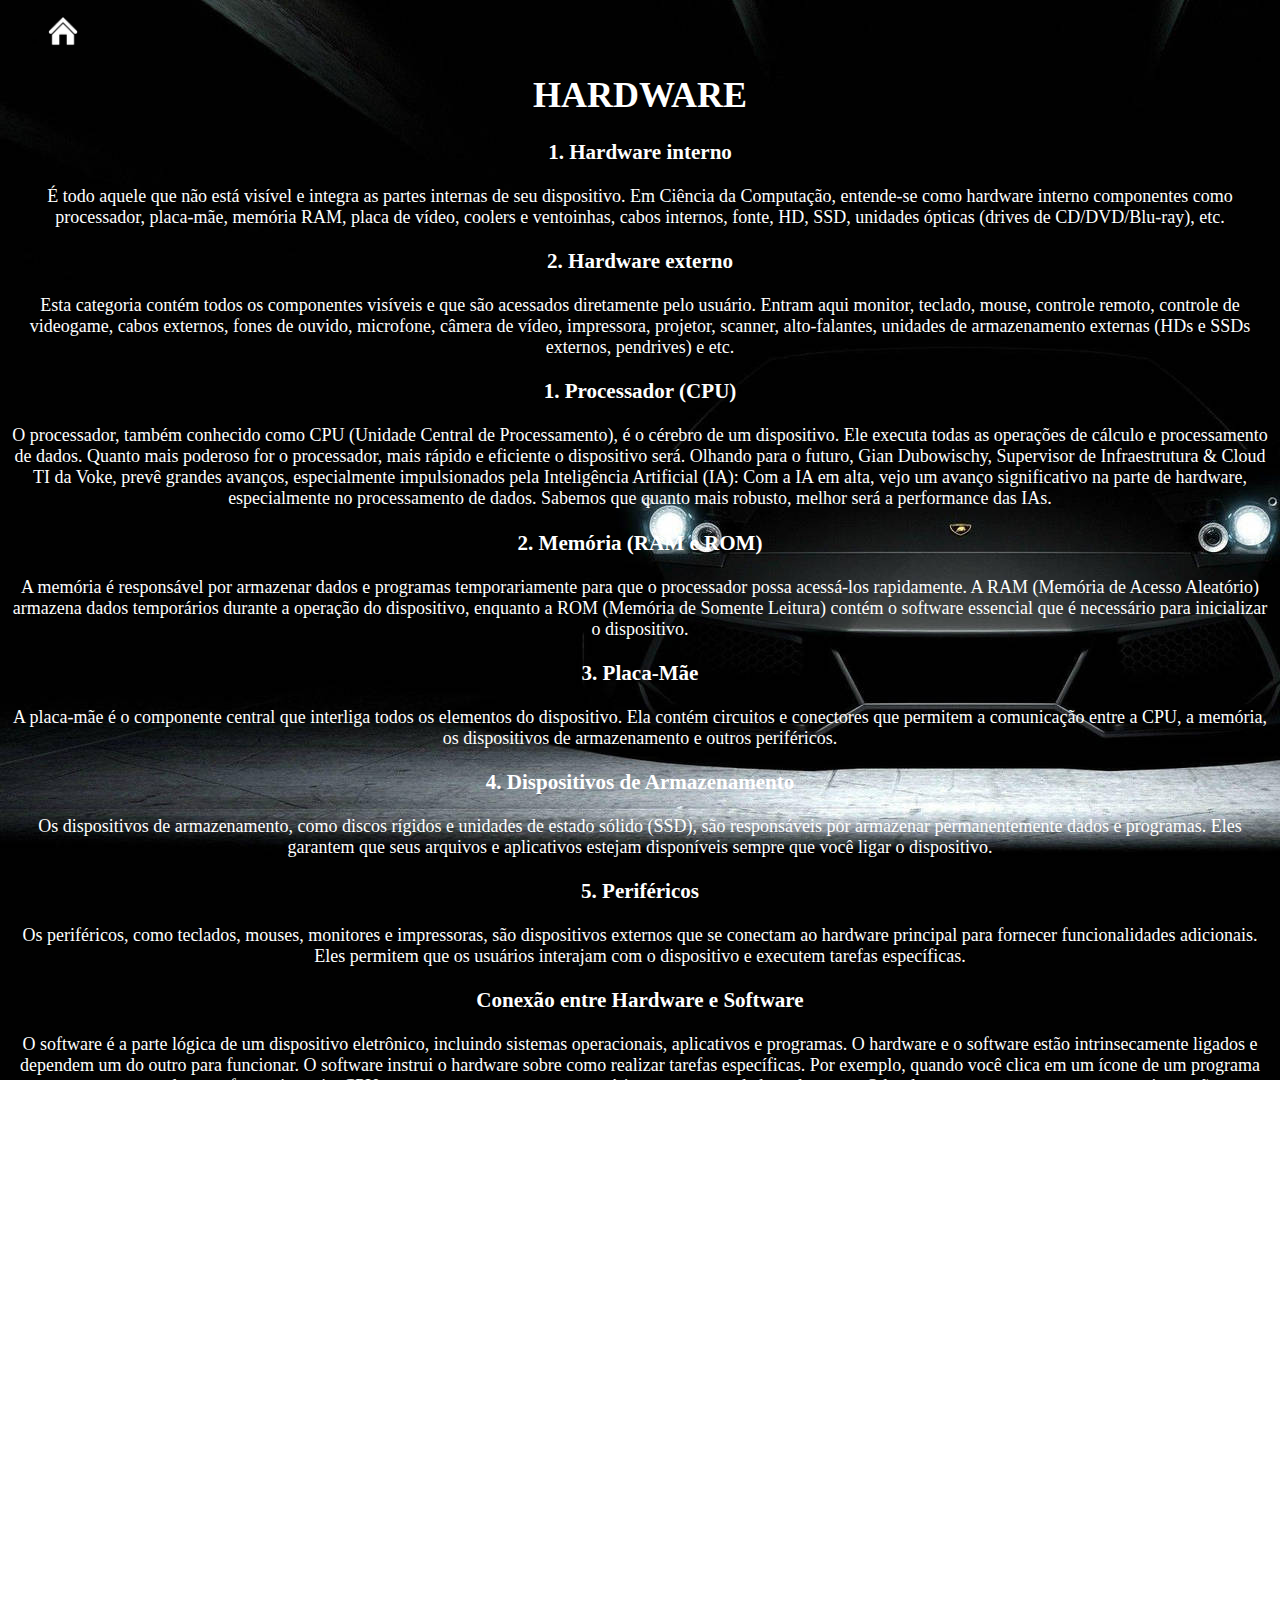
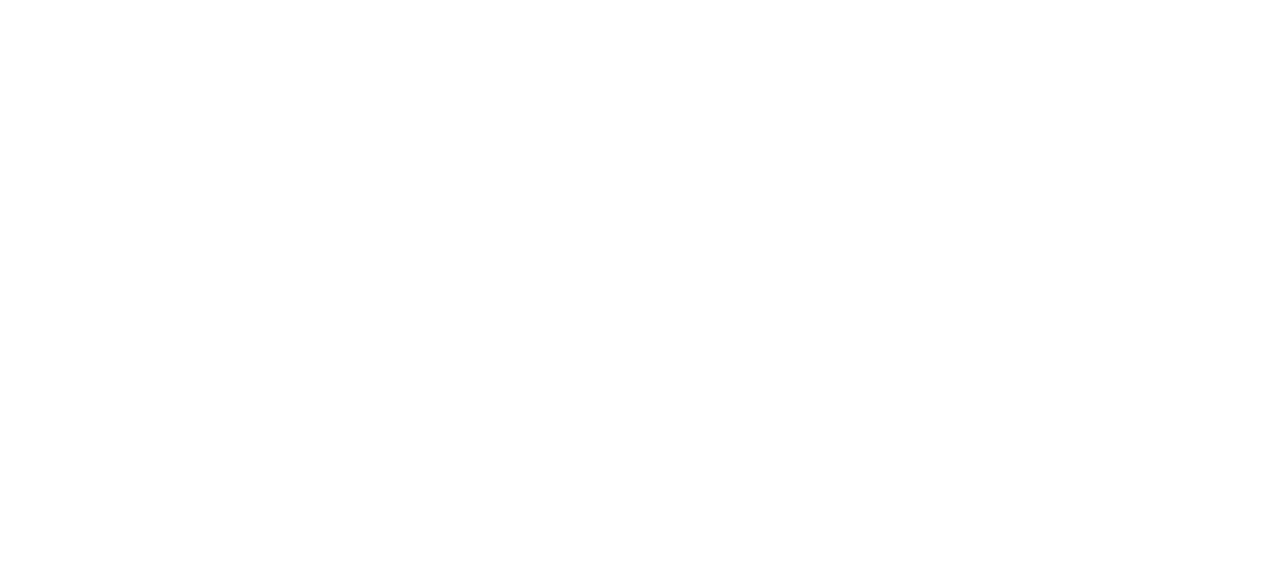
<file: hardware.html>
<!DOCTYPE html>
<html lang="en">
<head>
    <meta charset="UTF-8">
    <meta name="viewport" content="width=device-width, initial-scale=1.0">
    <link rel="stylesheet" href="hardware.css">
    <title>Hardware</title>

</head>
<body>
    <ul>
        <li><a href="segundo(1).html"> <img src="pngtree-home-flat-white-color-icon-birthplace-object-build-vector-png-image_19939330-removebg-preview.png" alt="" width="30 height="30" >
        <li style="float:right"><a class="active" href="#about"></a></li>
      </ul>
    

  


    <span class="bigger">

        <div class="container">     
    <h1>HARDWARE</h1> 
      
    <span class="bigger"><p>    
             <h3>1. Hardware interno</h3>
        É todo aquele que não está visível e integra as partes internas de seu dispositivo. Em Ciência da Computação, entende-se como hardware interno componentes como processador, placa-mãe, memória RAM, placa de vídeo, coolers e ventoinhas, cabos internos, fonte, HD, SSD, unidades ópticas (drives de CD/DVD/Blu-ray), etc.
           
            <h3>2. Hardware externo</h3>
        Esta categoria contém todos os componentes visíveis e que são acessados diretamente pelo usuário. Entram aqui monitor, teclado, mouse, controle remoto, controle de videogame, cabos externos, fones de ouvido, microfone, câmera de vídeo, impressora, projetor, scanner, alto-falantes, unidades de armazenamento externas (HDs e SSDs externos, pendrives) e etc.
           
           <h3>1. Processador (CPU)</h3>
       O processador, também conhecido como CPU (Unidade Central de Processamento), é o cérebro de um dispositivo. Ele executa todas as operações de cálculo e processamento de dados.  
       Quanto mais poderoso for o processador, mais rápido e eficiente o dispositivo será. Olhando para o futuro, Gian Dubowischy, Supervisor de Infraestrutura & Cloud TI da Voke, prevê grandes avanços, especialmente impulsionados pela Inteligência Artificial (IA):
       Com a IA em alta, vejo um avanço significativo na parte de hardware, especialmente no processamento de dados. Sabemos que quanto mais robusto, melhor será a performance das IAs.
       
       
           <h3>2. Memória (RAM e ROM)</h3>
       A memória é responsável por armazenar dados e programas temporariamente para que o processador possa acessá-los rapidamente.  
       A RAM (Memória de Acesso Aleatório) armazena dados temporários durante a operação do dispositivo, enquanto a ROM (Memória de Somente Leitura) contém o software essencial que é necessário para inicializar o dispositivo.
       
       
           <h3>3. Placa-Mãe</h3>
       A placa-mãe é o componente central que interliga todos os elementos do dispositivo. Ela contém circuitos e conectores que permitem a comunicação entre a CPU, a memória, os dispositivos de armazenamento e outros periféricos.
       
       
          <h3>4. Dispositivos de Armazenamento</h3>
       Os dispositivos de armazenamento, como discos rígidos e unidades de estado sólido (SSD), são responsáveis por armazenar permanentemente dados e programas.  
       Eles garantem que seus arquivos e aplicativos estejam disponíveis sempre que você ligar o dispositivo.
       
          <h3> 5. Periféricos</h3>
       Os periféricos, como teclados, mouses, monitores e impressoras, são dispositivos externos que se conectam ao hardware principal para fornecer funcionalidades adicionais.  
       Eles permitem que os usuários interajam com o dispositivo e executem tarefas específicas.
       
           <h3>Conexão entre Hardware e Software</h3>
       O software é a parte lógica de um dispositivo eletrônico, incluindo sistemas operacionais, aplicativos e programas. O hardware e o software estão intrinsecamente ligados e dependem um do outro para funcionar.
       O software instrui o hardware sobre como realizar tarefas específicas. Por exemplo, quando você clica em um ícone de um programa em seu computador, o software instrui a CPU a executar o programa e a memória a carregar os dados relevantes.  
       O hardware, por sua vez, executa essas instruções.
       
           <h3>Evolução do Hardware</h3>
       Da Máquina de Anticítera aos Transistores
       a história do hardware remonta a milhares de anos, com dispositivos rudimentares como a Máquina de Anticítera, um antigo computador analógico grego usado para prever eclipses.  
       a partir do século XVII, invenções como a Pascalina e o Tear de Jacquard impulsionaram o desenvolvimento da computação mecânica. No entanto, foi a invenção do transistor em 1947 que revolucionou o hardware.  
       s transistores são dispositivos minúsculos, criados para substituírem válvulas volumosas e possibilitarem a criação de computadores menores, mais rápidos e eficientes. A era dos computadores modernos havia começado.
       
           <h3>A Era dos Circuitos Integrados e a Miniaturização</h3>
       Em 1960 vimos o surgimento dos circuitos integrados, miniaturizando ainda mais os componentes eletrônicos e abrindo caminho para a Lei de Moore. Proposta por Gordon Moore em 1965, essa lei previa que o número de transistores em um circuito integrado dobraria a cada dois anos.  
       a Lei de Moore impulsionou uma onda de miniaturização e aumento de processamento, definindo o ritmo da inovação em hardware por décadas.
       
           <h3>Computadores Pessoais e a Revolução da Informação</h3>
        a década de 1970 foi marcada pela popularização dos computadores pessoais, como o Altair 8800 e o Apple II. Esses dispositivos, embora simples pelos padrões atuais, colocaram a computação nas mãos do público em geral, impulsionando a democratização da informação e abrindo caminho para a Revolução da Informação.
       nas décadas seguintes, a indústria de hardware continuou a evoluir em um ritmo acelerado. O desenvolvimento de microprocessadores mais poderosos, unidades de disco rígido de maior capacidade e memórias mais rápidas impulsionaram a criação de computadores cada vez mais potentes e versáteis.
       além da diminuição dos componentes do hardware, a eficiência energética tem melhorado e tornado os dispositivos mais econômicos. Isso é fundamental para a duração da bateria em dispositivos móveis e para a redução do consumo de eletricidade em dispositivos de grande escala, como servidores de data centers. 
       
           <h3>Segundo Gian:</h3>
       Quanto maior a eficiência energética do produto, mais econômico ele será. Isso é um grande diferencial hoje em dia, pois além do desempenho, uma boa performance aliada à economia de energia é muito importante.
       ele também observa que a combinação ideal seria uma alta eficiência energética com uma vida útil maior dos produtos:
       infelizmente, muitos fabricantes diminuem a vida útil dos produtos por estratégias de venda, não considerando o impacto ambiental e a sustentabilidade.
       reciclagem e Descarte Responsável de Hardware
       a era digital gerou um novo tipo de lixo: o lixo eletrônico, composto por dispositivos tecnológicos que chegam ao fim de sua vida útil. Esses equipamentos têm se tornado obsoletos em um ritmo acelerado, levantando questões importantes sobre a reciclagem e o descarte responsável.
       entre computadores, smartphones, tablets, televisões e outros aparelhos, estima-se que 53,2 milhões de toneladas de lixo eletrônico sejam geradas anualmente no mundo, um número que tende a crescer exponencialmente. 
       de acordo com Gian, trabalhar neste tipo de reciclagem é fundamental nos dias de hoje:
       os temas de reciclagem e descarte responsável são muito importantes para o meio ambiente. O que é obsoleto para uma pessoa ou empresa pode ser útil para outra. Esse conceito torna a reciclagem de hardware essencial.
       os temas de reciclagem e descarte responsável são muito importantes para o meio ambiente. O que é obsoleto para uma pessoa ou empresa pode ser útil para outra. Esse conceito torna a reciclagem de hardware essencial.
       o descarte inadequado de dispositivos eletrônicos pode ter sérios impactos ambientais devido aos materiais tóxicos presentes em muitos de seus componentes. Portanto, é fundamental reciclar ou descartar dispositivos eletrônicos de maneira adequada, preferencialmente em locais designados para reciclagem eletrônica.  
       
           <h3>Por que Reciclar Hardware?</h3>
       A reciclagem de hardware oferece diversos benefícios, tanto para o meio ambiente quanto para a sociedade:
       redução da Poluição: O lixo eletrônico contém substâncias tóxicas como chumbo, mercúrio e cádmio, que podem contaminar o solo, a água e o ar se descartados incorretamente.  
       conservação de Recursos Naturais: A fabricação de novos dispositivos eletrônicos exige a extração de minerais e outros recursos naturais. A reciclagem permite reutilizar esses materiais.
       promoção da Economia Circular: A reciclagem de hardware contribui para a economia circular, um modelo que visa reduzir o desperdício e maximizar o reaproveitamento de recursos.  
       criação de Empregos: A indústria de reciclagem de lixo eletrônico gera empregos em diversos setores, desde a coleta e transporte até o processamento e reutilização dos materiais.
       desafios para a Reciclagem de Hardware Apesar dos benefícios da reciclagem, diversos desafios precisam ser superados para garantir um descarte responsável de hardware:
       Falta de Conscientização: Muitos consumidores ainda desconhecem a importância da reciclagem de lixo eletrônico e descartam seus dispositivos incorretamente.  
       logística Ineficiente: A coleta e o transporte de lixo eletrônico podem ser logisticamente desafiadores, especialmente em áreas remotas ou com infraestrutura precária.  
       falta de Infraestrutura: Nem todos os países possuem infraestrutura adequada para o processamento de lixo eletrônico, o que pode levar ao descarte inadequado.
       custos Elevados: O processo de reciclagem de hardware pode ser caro devido à complexidade dos dispositivos e à presença de materiais tóxicos. É necessário buscar soluções que tornem a reciclagem mais viável.</p></span>

    
</div>  


    
</body>
</html>
</file>
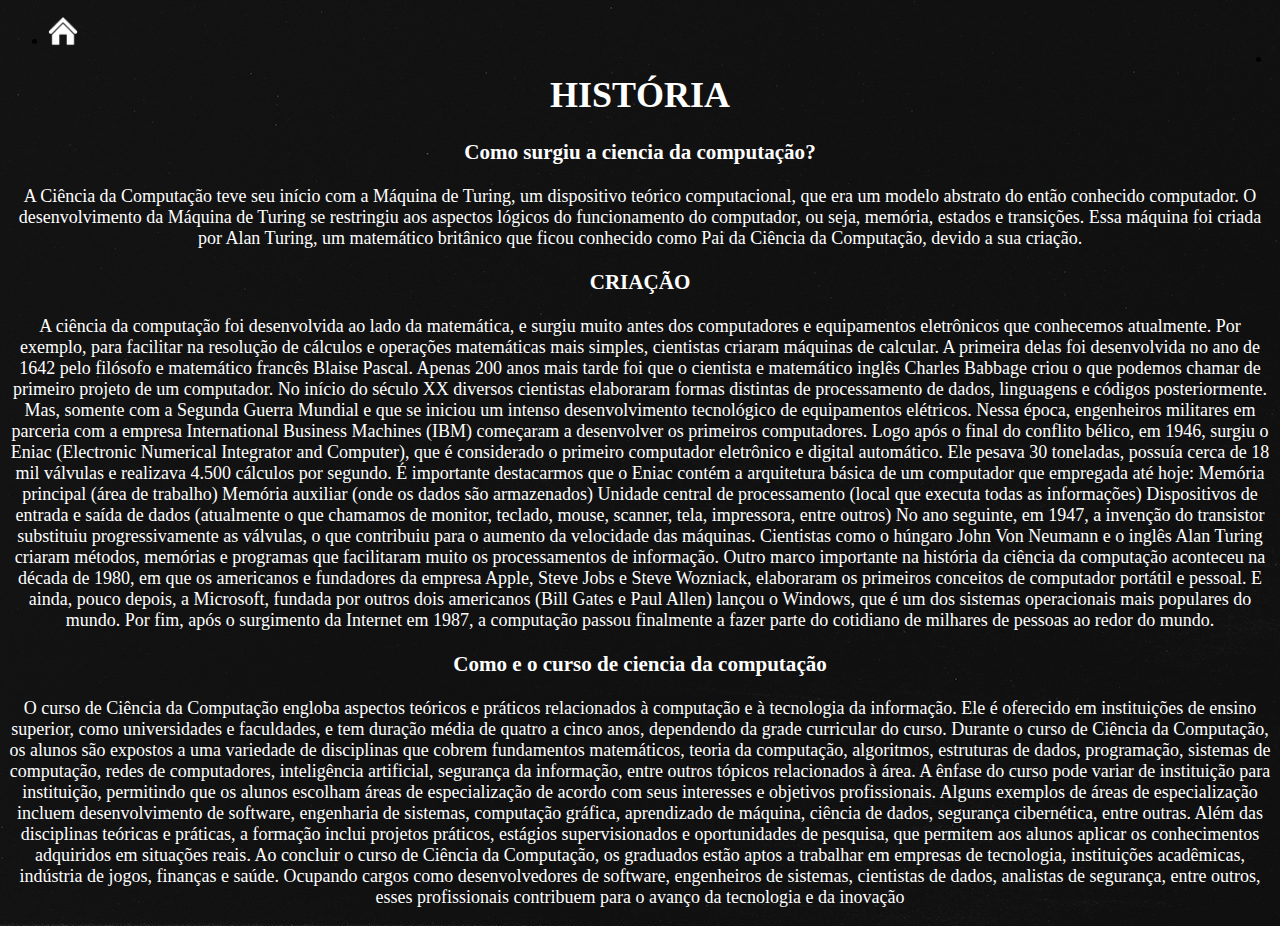
<file: historia.html>
<!DOCTYPE html>
<html lang="en">
<head>
    <meta charset="UTF-8">
    <meta name="viewport" content="width=device-width, initial-scale=1.0">
    <link rel="stylesheet" href="historia.css">
    <title>Historia</title>

</head>
<body>
    <ul>
        <li><a href="segundo(1).html"> <img src="pngtree-home-flat-white-color-icon-birthplace-object-build-vector-png-image_19939330-removebg-preview.png" alt="" width="30 height="30" >
        <li style="float:right"><a class="active" href="#about"></a></li>
      </ul>
    


    <span class="bigger">
        <div class="container">
            <h1>HISTÓRIA</h1> 
            <h3>Como surgiu a ciencia da computação?</h3>   
            <span class="bigger"><p>A Ciência da Computação teve seu início com a Máquina de Turing, um dispositivo teórico computacional, que era um modelo abstrato do então conhecido computador. O desenvolvimento da Máquina de Turing se restringiu aos aspectos lógicos do funcionamento do computador, ou seja, memória, estados e transições. Essa máquina foi criada por Alan Turing, um matemático britânico que ficou conhecido como Pai da Ciência da Computação, devido a sua criação.</p></span>
        
            <h3>CRIAÇÃO</h3>

        <p>A ciência da computação foi desenvolvida ao lado da matemática, e surgiu muito antes dos computadores e equipamentos eletrônicos que conhecemos atualmente. Por exemplo, para facilitar na resolução de cálculos e operações matemáticas mais simples, cientistas criaram máquinas de calcular. A primeira delas foi desenvolvida no ano de 1642 pelo filósofo e matemático francês Blaise Pascal. Apenas 200 anos mais tarde foi que o cientista e matemático inglês Charles Babbage criou o que podemos chamar de primeiro projeto de um computador.
        No início do século XX diversos cientistas elaboraram formas distintas de processamento de dados, linguagens e códigos posteriormente. Mas, somente com a Segunda Guerra Mundial e que se iniciou um intenso desenvolvimento tecnológico de equipamentos elétricos. Nessa época, engenheiros militares em parceria com a empresa International Business Machines (IBM) começaram a desenvolver os primeiros computadores.
        Logo após o final do conflito bélico, em 1946, surgiu o Eniac (Electronic Numerical Integrator and Computer), que é considerado o primeiro computador eletrônico e digital automático. Ele pesava 30 toneladas, possuía cerca de 18 mil válvulas e realizava 4.500 cálculos por segundo. É importante destacarmos que o Eniac contém a arquitetura básica de um computador que empregada até hoje:
        Memória principal (área de trabalho)
        Memória auxiliar (onde os dados são armazenados)
        Unidade central de processamento (local que executa todas as informações)
        Dispositivos de entrada e saída de dados (atualmente o que chamamos de monitor, teclado, mouse, scanner, tela, impressora, entre outros)
        No ano seguinte, em 1947, a invenção do transistor substituiu progressivamente as válvulas, o que contribuiu para o aumento da velocidade das máquinas. Cientistas como o húngaro John Von Neumann e o inglês Alan Turing criaram métodos, memórias e programas que facilitaram muito os processamentos de informação.  
        Outro marco importante na história da ciência da computação aconteceu na década de 1980, em que os americanos e fundadores da empresa Apple, Steve Jobs e Steve Wozniack, elaboraram os primeiros conceitos de computador portátil e pessoal. E ainda, pouco depois, a Microsoft, fundada por outros dois americanos (Bill Gates e Paul Allen) lançou o Windows, que é um dos sistemas operacionais mais populares do mundo. Por fim, após o surgimento da Internet em 1987, a computação passou finalmente a fazer parte do cotidiano de milhares de pessoas ao redor do mundo.</p>
        <h3>Como e o curso de ciencia da computação</h3>
        <p>O curso de Ciência da Computação engloba aspectos teóricos e práticos relacionados à computação e à tecnologia da informação.

            Ele é oferecido em instituições de ensino superior, como universidades e faculdades, e tem duração média de quatro a cinco anos, dependendo da grade curricular do curso.
            
            Durante o curso de Ciência da Computação, os alunos são expostos a uma variedade de disciplinas que cobrem fundamentos matemáticos, teoria da computação, algoritmos, estruturas de dados, programação, sistemas de computação, redes de computadores, inteligência artificial, segurança da informação, entre outros tópicos relacionados à área.
            
            A ênfase do curso pode variar de instituição para instituição, permitindo que os alunos escolham áreas de especialização de acordo com seus interesses e objetivos profissionais.
            
            Alguns exemplos de áreas de especialização incluem desenvolvimento de software, engenharia de sistemas, computação gráfica, aprendizado de máquina, ciência de dados, segurança cibernética, entre outras.
            
            Além das disciplinas teóricas e práticas, a formação inclui projetos práticos, estágios supervisionados e oportunidades de pesquisa, que permitem aos alunos aplicar os conhecimentos adquiridos em situações reais.
            
            Ao concluir o curso de Ciência da Computação, os graduados estão aptos a trabalhar em empresas de tecnologia, instituições acadêmicas, indústria de jogos, finanças e saúde.
            
            Ocupando cargos como desenvolvedores de software, engenheiros de sistemas, cientistas de dados, analistas de segurança, entre outros, esses profissionais contribuem para o avanço da tecnologia e da inovação</p></span>
    </div>  
</body>
</html>
</file>
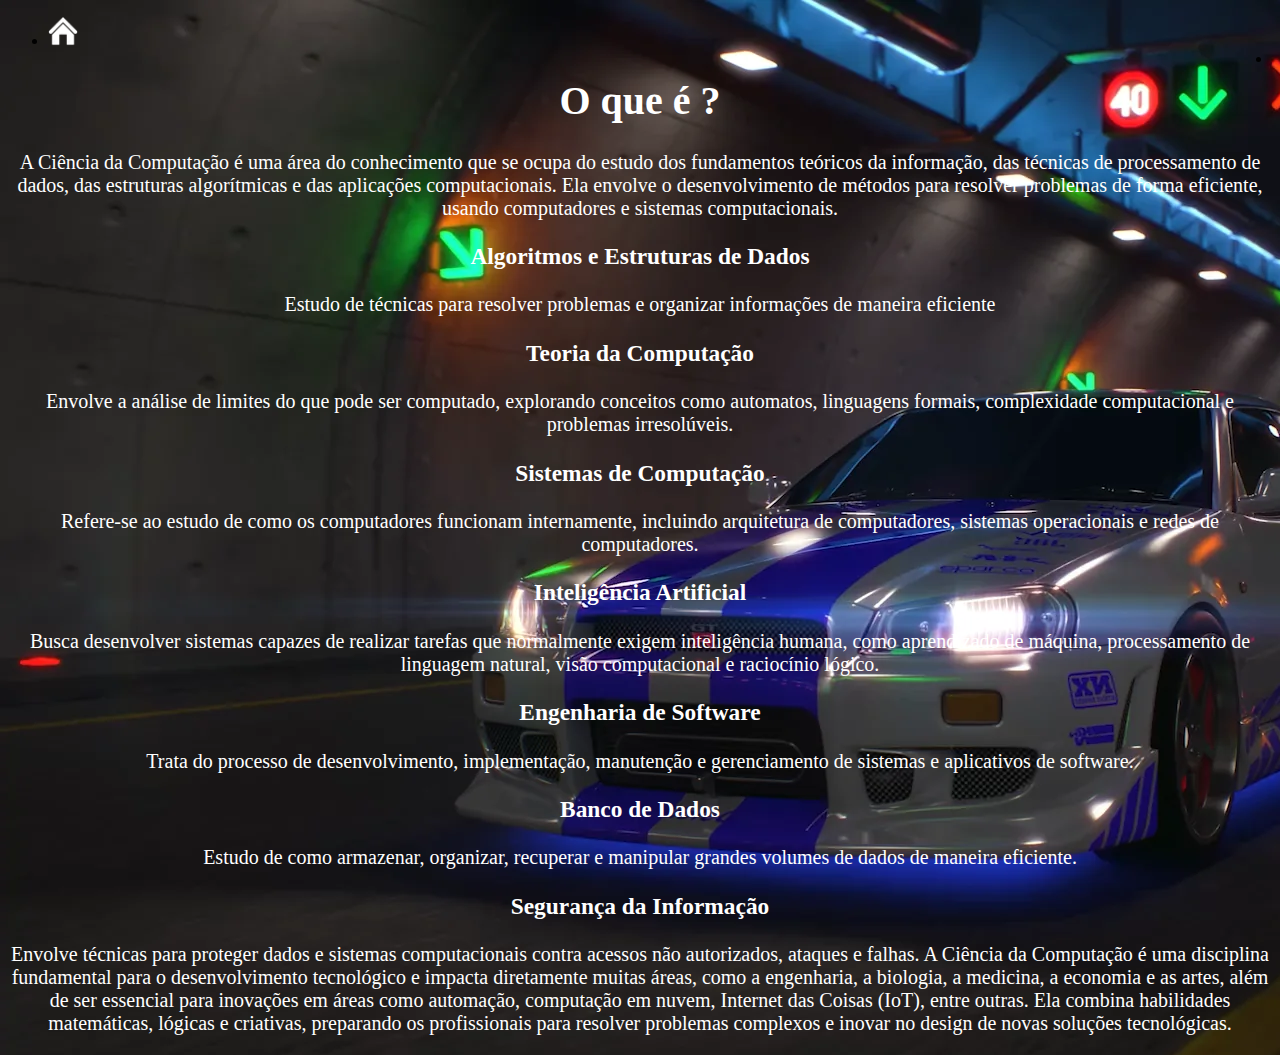
<file: onde.html>
<!DOCTYPE html>
<html lang="en">
<head>
    <meta charset="UTF-8">
    <meta name="viewport" content="width=device-width, initial-scale=1.0">
    <link rel="stylesheet" href="onde.css">
    <title>O que e?</title>

</head>
<body>
    <ul>
        <li><a href="segundo(1).html"> <img src="pngtree-home-flat-white-color-icon-birthplace-object-build-vector-png-image_19939330-removebg-preview.png" alt="" width="30 height="30" >
        <li style="float:right"><a class="active" href="#about"></a></li>
      </ul>
    
      <span class="bigger">
                    <div class="container">
                        <h1>O que é ?</h1>    
            
                    <p>A Ciência da Computação é uma área do conhecimento que se ocupa do estudo dos fundamentos teóricos da informação, das técnicas de processamento de dados, das estruturas algorítmicas e das aplicações computacionais. Ela envolve o desenvolvimento de métodos para resolver problemas de forma eficiente, usando computadores e sistemas computacionais.</p>
        <p> 
            <h3>Algoritmos e Estruturas de Dados</h3>
            Estudo de técnicas para resolver problemas e organizar informações de maneira eficiente
            <h3>Teoria da Computação</h3>
            Envolve a análise de limites do que pode ser computado, explorando conceitos como automatos, linguagens formais, complexidade computacional e problemas irresolúveis.
            <h3>Sistemas de Computação</h3>
            Refere-se ao estudo de como os computadores funcionam internamente, incluindo arquitetura de computadores, sistemas operacionais e redes de computadores.
            <h3>Inteligência Artificial</h3> 
            Busca desenvolver sistemas capazes de realizar tarefas que normalmente exigem inteligência humana, como aprendizado de máquina, processamento de linguagem natural, visão computacional e raciocínio lógico.
            <h3>Engenharia de Software</h3>
            Trata do processo de desenvolvimento, implementação, manutenção e gerenciamento de sistemas e aplicativos de software.
            <h3>Banco de Dados</h3>
            Estudo de como armazenar, organizar, recuperar e manipular grandes volumes de dados de maneira eficiente.
            <h3>Segurança da Informação</h3> 
            Envolve técnicas para proteger dados e sistemas computacionais contra acessos não autorizados, ataques e falhas.
            A Ciência da Computação é uma disciplina fundamental para o desenvolvimento tecnológico e impacta diretamente muitas áreas, como a engenharia, a biologia, a medicina, a economia e as artes, além de ser essencial para inovações em áreas como automação, computação em nuvem, Internet das Coisas (IoT), entre outras.</span>
            Ela combina habilidades matemáticas, lógicas e criativas, preparando os profissionais para resolver problemas complexos e inovar no design de novas soluções tecnológicas.</p></span>
    </div>  
</body>
</html>
</file>
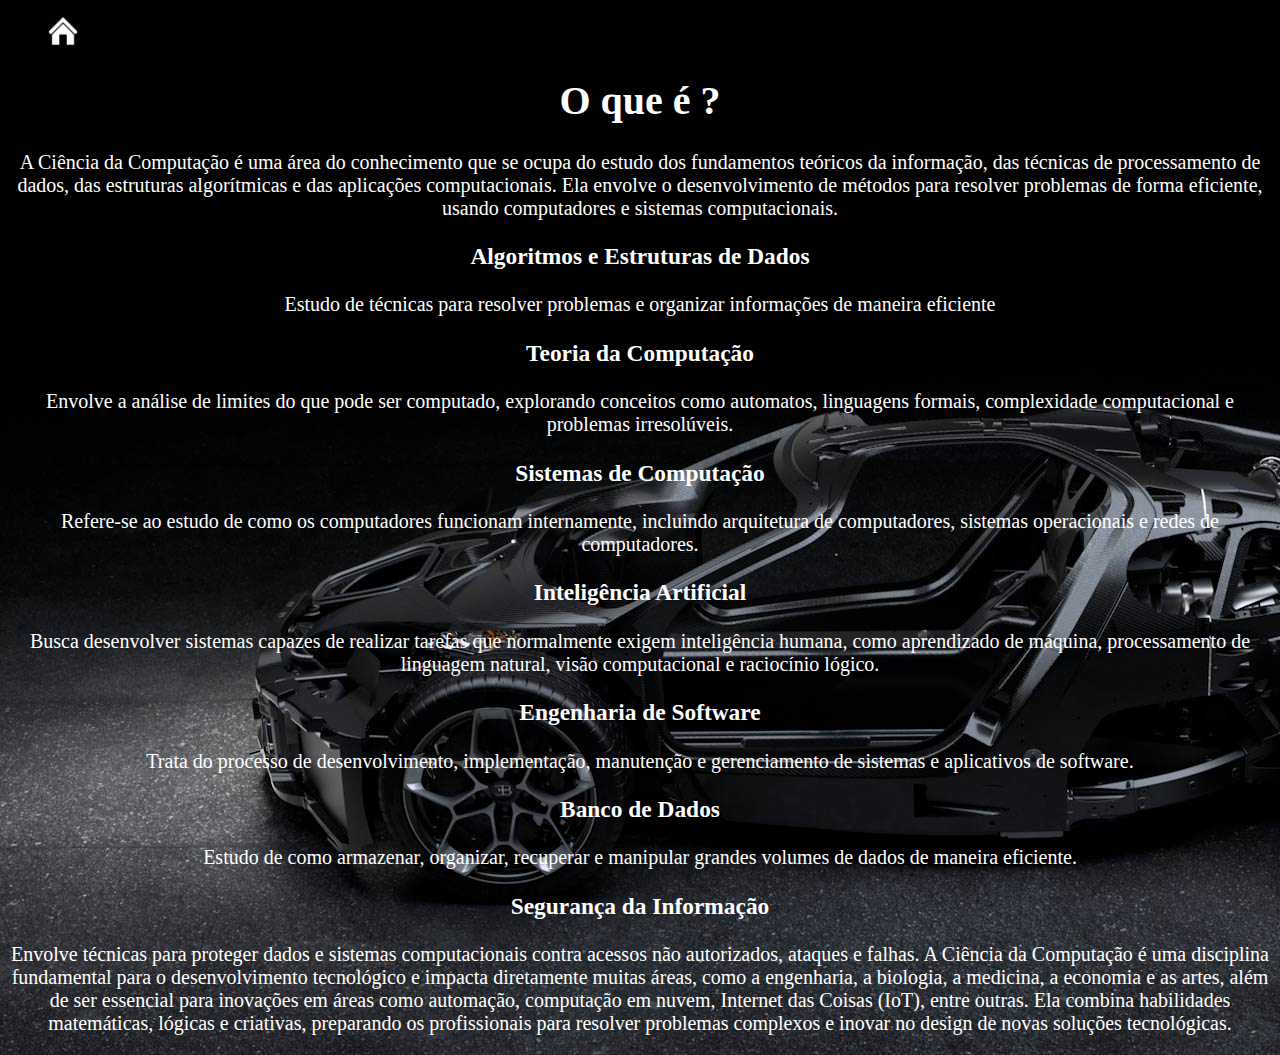
<file: oque.html>
<!DOCTYPE html>
<html lang="en">
<head>
    <meta charset="UTF-8">
    <meta name="viewport" content="width=device-width, initial-scale=1.0">
    <link rel="stylesheet" href="oque.css">
    <title>O que e?</title>

</head>
<body>
    <ul>
        <li><a href="segundo(1).html"> <img src="pngtree-home-flat-white-color-icon-birthplace-object-build-vector-png-image_19939330-removebg-preview.png" alt="" width="30 height="30" >
        <li style="float:right"><a class="active" href="#about"></a></li>
      </ul>
    
      <span class="bigger">
                    <div class="container">
                        <h1>O que é ?</h1>    
            
                    <p>A Ciência da Computação é uma área do conhecimento que se ocupa do estudo dos fundamentos teóricos da informação, das técnicas de processamento de dados, das estruturas algorítmicas e das aplicações computacionais. Ela envolve o desenvolvimento de métodos para resolver problemas de forma eficiente, usando computadores e sistemas computacionais.</p>
        <p> 
            <h3>Algoritmos e Estruturas de Dados</h3>
            Estudo de técnicas para resolver problemas e organizar informações de maneira eficiente
            <h3>Teoria da Computação</h3>
            Envolve a análise de limites do que pode ser computado, explorando conceitos como automatos, linguagens formais, complexidade computacional e problemas irresolúveis.
            <h3>Sistemas de Computação</h3>
            Refere-se ao estudo de como os computadores funcionam internamente, incluindo arquitetura de computadores, sistemas operacionais e redes de computadores.
            <h3>Inteligência Artificial</h3> 
            Busca desenvolver sistemas capazes de realizar tarefas que normalmente exigem inteligência humana, como aprendizado de máquina, processamento de linguagem natural, visão computacional e raciocínio lógico.
            <h3>Engenharia de Software</h3>
            Trata do processo de desenvolvimento, implementação, manutenção e gerenciamento de sistemas e aplicativos de software.
            <h3>Banco de Dados</h3>
            Estudo de como armazenar, organizar, recuperar e manipular grandes volumes de dados de maneira eficiente.
            <h3>Segurança da Informação</h3> 
            Envolve técnicas para proteger dados e sistemas computacionais contra acessos não autorizados, ataques e falhas.
            A Ciência da Computação é uma disciplina fundamental para o desenvolvimento tecnológico e impacta diretamente muitas áreas, como a engenharia, a biologia, a medicina, a economia e as artes, além de ser essencial para inovações em áreas como automação, computação em nuvem, Internet das Coisas (IoT), entre outras.</span>
            Ela combina habilidades matemáticas, lógicas e criativas, preparando os profissionais para resolver problemas complexos e inovar no design de novas soluções tecnológicas.</p></span>
    </div>  
</body>
</html>
</file>
<file: hardware.css>
container{
  text-align: center;
}
body  {
    background-image: url(4k-black-car-in-darkness-d3bv6yjm1nr0frgn.jpg);
    background-repeat: no-repeat no-repeat;
    background-attachment: fixed
}
  
h1{
    color: rgb(255, 255, 255);
    font-family: initial;
}
  h3{
    color: rgb(255, 255, 255)
  }   

   p{
    size: 4px;
    color: rgb(255, 255, 255);
   }
  
.bigger {
    font-size: 18px;
    color: white;
 text-align: center
  
  
  
  }
</file>
<file: historia.css>
body  {
    background-image: url(photo-1550242499-b5171f56de56.jpg);
    background-repeat: no-repeat no-repeat;
    background-attachment: fixed
}
  
h1{
    color: rgb(255, 255, 255);
    text-align: center;
}

  h3{
    color: rgb(255, 255, 255)

  }

   p{
    size: 4px;
    color: rgb(255, 255, 255);
   }
  
.bigger {
    font-size: 18px;
    text-align:center
  }
</file>
<file: onde.css>
body  {
    background-image: url(nissan-skyline-gt-r-r34-by-visualdon-4k-60fps-v0-Y7SggpsckvWTz1AS0sOXA9U0E2VeUSp8amkqdUlU2_c.webp);
    background-repeat: no-repeat no-repeat;
    background-attachment: fixed
}
  
h1{
    color: rgb(255, 255, 255);
    text-align: center;
}

  h3{
    color: rgb(255, 255, 255)

  }

   p{
    size: 20px;
    color: rgb(255, 255, 255);
   }
  
.bigger {
    color: white;
    font-size: 20px;
    text-align:center
  }
</file>
<file: oque.css>
body  {
    background-image: url(Bugatti_Tourbillon_04c_monocoque_d.jpg);
    background-repeat: no-repeat no-repeat;
    background-attachment: fixed
}
  
h1{
    color: rgb(255, 255, 255);
    text-align: center;
}

  h3{
    color: rgb(255, 255, 255)

  }

   p{
    size: 20px;
    color: rgb(255, 255, 255);
   }
  
.bigger {
    color: white;
    font-size: 20px;
    text-align:center
  }
</file>
